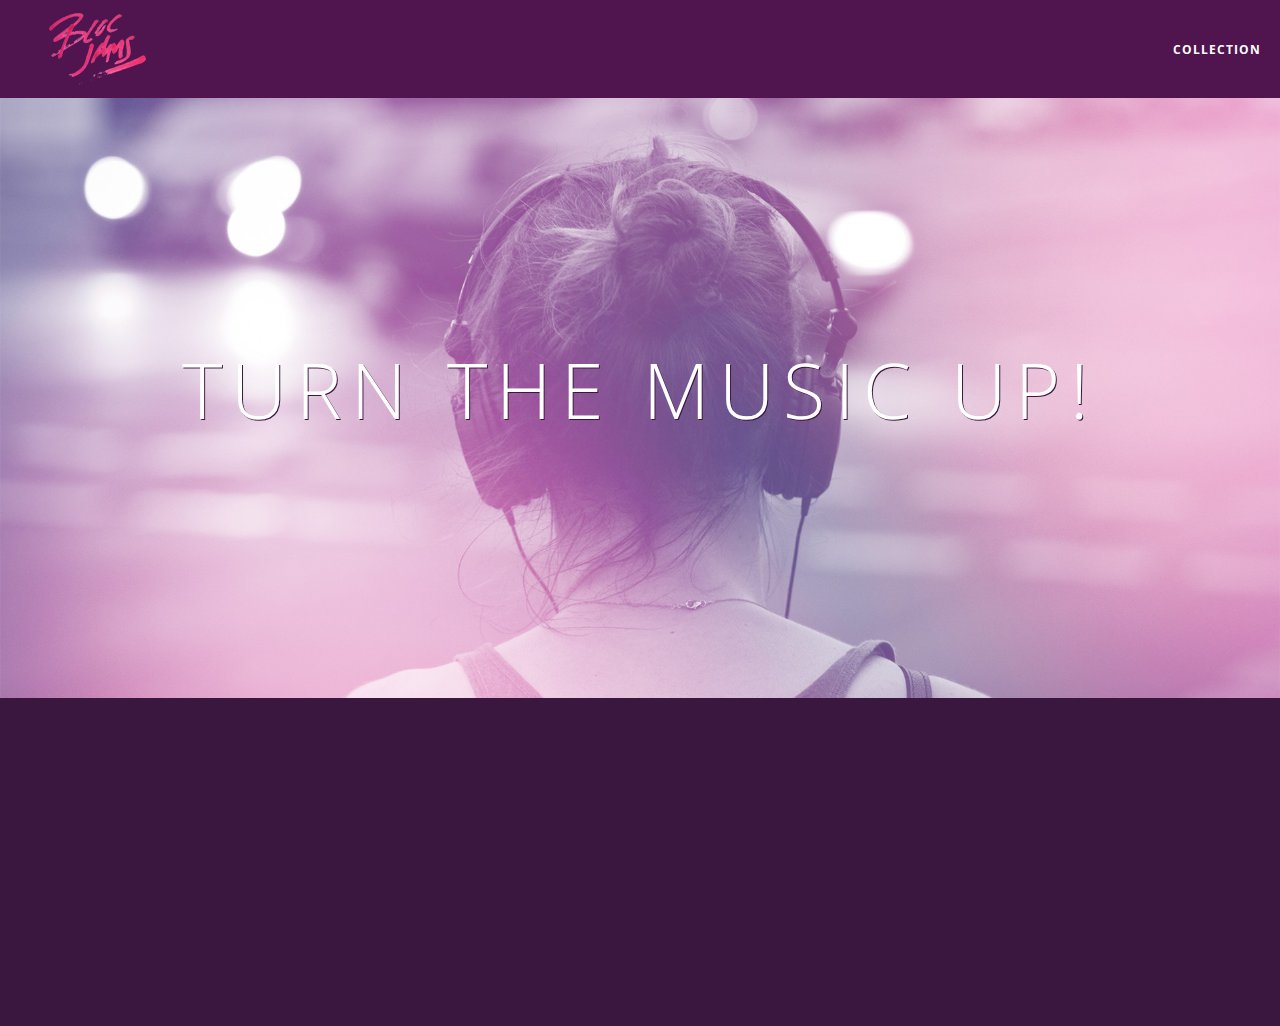
<file: index.html>
<!DOCTYPE html>
<html>
    <head>
        <title>Bloc Jams</title>
        <link rel="stylesheet" type="text/css" href="http://fonts.googleapis.com/css?family=Open+Sans:400,800,600,700,300"> 
        <link rel="stylesheet" type="text/css" href="http://code.ionicframework.com/ionicons/2.0.1/css/ionicons.min.css">
        <link rel="stylesheet" type="text/css" href="./styles/normalize.css">
        <link rel="stylesheet" type="text/css" href="./styles/main.css">
        <link rel="stylesheet" type="text/css" href="./styles/landing.css">
        <script src="scripts/utilities.js"></script>
        <script src="scripts/landing.js"></script>
        
    </head>
    <body class="landing">
      <!-- nav bar -->
      <nav class="navbar"-->
        <a href="index.html" class="logo">
          <img src="assets/images/bloc_jams_logo.png" alt="bloc jams logo">
        </a>
        <div class="links-container">
          <a href="collection.html" class="navbar-link">collection</a>
        </div>

      </nav>
    <!-- hero content-->
    <section class="hero-content">
        <h1 class="hero-title">Turn the music up!</h1>
    </section>

    <!-- selling point-->
    <section class="selling-points container clearfix">
        <div class="point column third">
                 <span class="ion-music-note"></span>
                 <h5 class="point-title">Choose your music</h5>
                 <p class="point-description">The world is full of music; why should you have to listen to music that someone else chose?</p>
             </div>
        <div class="point column third">
                 <span class="ion-radio-waves"></span>
                 <h5 class="point-title">Unlimited, streaming, ad-free</h5>
                 <p class="point-description">No arbitrary limits. No distractions.</p>
        </div>
        <div class="point column third">
                 <span class="ion-iphone"></span>
                 <h5 class="point-title">Mobile enabled</h5>
                 <p class="point-description">Listen to your music on the go. This streaming service is available on all mobile platforms.</p>
        </div>
     </section>
         <script src="https://code.jquery.com/jquery-2.1.3.min.js"></script>
         <script src="scripts/landing.js"></script> 
   </body>
</html>
</file>
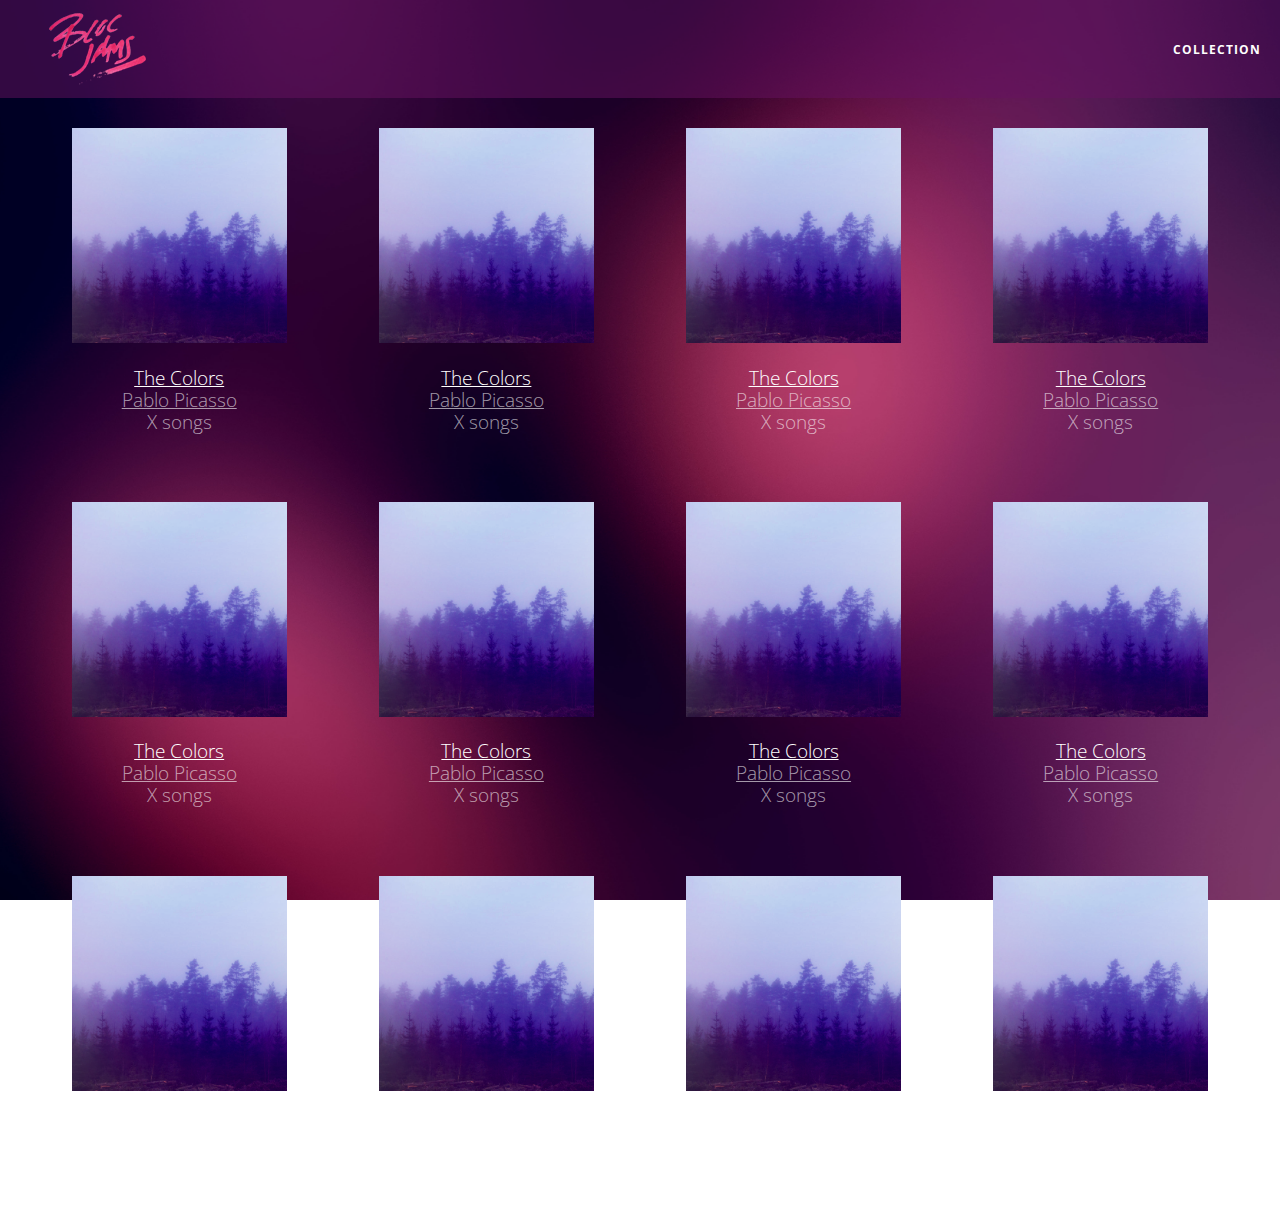
<file: collection.html>
<!DOCTYPE html>
 <html>
     <head>
         <title>Bloc Jams</title>
         <meta name="viewport" content="width=device-width, initial-scale=1">
         <link rel="stylesheet" type="text/css" href="http://fonts.googleapis.com/css?family=Open+Sans:400,800,600,700,300">
         <link rel="stylesheet" type="text/css" href="http://code.ionicframework.com/ionicons/2.0.1/css/ionicons.min.css">
         <link rel="stylesheet" type="text/css" href="styles/normalize.css">
         <link rel="stylesheet" type="text/css" href="styles/main.css">
         <link rel="stylesheet" type="text/css" href="styles/collection.css">
     </head>
     <body class="collection">
         <nav class="navbar"> 
             <a href="index.html" class="logo">
                 <img src="assets/images/bloc_jams_logo.png" alt="bloc jams logo">
             </a>
             <div class="links-container">
                 <a href="collection.html" class="navbar-link">collection</a>
             </div>
         </nav>
    <section class="album-covers container clearfix">
         
     </section>
        <script src="https://code.jquery.com/jquery-2.1.3.min.js"></script>
        <script src="scripts/collection.js"></script>
 </body>
 </html>
</file>
<file: styles/main.css>
html {
  height: 100%;
  font-size: 100%;
}

body {
  font-family: 'Open Sans';
  color: white;
  min-height: 100%;

}

.navbar {
  padding: 0.5rem;
  position: relative;
  background-color: rgba(101,18,95,0.5);
  z-index: 1;
}

.navbar .logo {
  position: relative;
  left:2rem;
  cursor: pointer;
}

.navbar .links-container {
     display: table;
     position: absolute;
     top: 0;
     right: 0;
     height: 100px;
     color: white;
     /* #3 */
     text-decoration: none;
 }
 
 .links-container .navbar-link {
     display: table-cell;
     position: relative;
     height: 100%;
     padding-left: 1rem;
     padding-right: 1rem;
     /* #4 */
     vertical-align: middle;
     color: white;
     font-size: 0.625rem;
     letter-spacing: 0.05rem;
     font-weight: 700;
     text-transform: uppercase;
     /* #3 */
     text-decoration: none;
     cursor: pointer;
 }
 

 .links-container .navbar-link:hover {
     color: rgb(233,50,117);
     background-color: #fff;
 }


*, *::before, *::after {
     -moz-box-sizing: border-box;
     -webkit-box-sizing: border-box;
     box-sizing: border-box;
 }


 @media (min-width: 640px) {
    html { font-size: 112%; }

   .column {
      float: left;
      padding-left: 1rem;
      padding-right: 1rem;
     }
     
    .column.full { width: 100%; }
    .column.two-thirds { width: 66.7%; }
    .column.half { width: 50%; }
    .column.third { width: 33.3%; }
    .column.fourth { width: 25%; }
    .column.flow-opposite { float: right; }  

 }
 

 @media (min-width: 1024px) {
    html { font-size: 120%; }
 }

.container {
     margin: 0 auto;
     max-width: 64rem;
 }

.container.narrow {
     max-width: 56rem;
 }
 
.clearfix::before,
.clearfix::after {
   content: " ";
   display: table;
}

.clearfix::after {
   clear: both;
}
</file>
<file: styles/landing.css>
body.landing {
  background-color: rgb(58,23, 63);
}

.hero-content {
  position:relative;
  min-height: 600px;
  background-image: url(../assets/images/bloc_jams_bg.jpg);
  background-repeat: no-repeat;
  background-position: center center;
  background-size: cover;

}

.hero-content .hero-title {
  position: absolute;
  top: 40%;
  -webkit-transform: translateY(-50%);
  -moz-transform: translateY(-50%);
  -ms-transform: translateY(-50%);
  transform: translateY(-50%);
  width: 100%;
  text-align: center;
  font-size: 4rem;
  font-weight: 300;
  text-transform: uppercase;
  letter-spacing: 0.5rem;
  text-shadow: 1px 1px 0px rgb(58,23,63);
}

.selling-points {
  position: relative;
  /*display: table;
  width: 100%;*/
}

.point {
  position: relative;
  /* display: table-cell;
  width: 33.3%;*/
  padding: 2rem;
  text-align: center;
  opacity: 0;
  -webkit-transform: scaleX(0.9) translateY(3rem);
  -moz-transform: scaleX(0.9) translateY(3rem);
  transform: scaleX(0.9) translateY(3rem);
  -webkit-transition: all 0.25s ease-in-out;
  -moz-transition: all 0.25s ease-in-out;
  transition: all 0.25s ease-in-out;
  -webkit-transition-delay: 0.2s;
  -moz-transition-delay: 0.2s;
  transition-delay: 0.2s;
}

.point .point-title {
  font-size: 1.25rem;
}

.ion-music-note,
.ion-radio-waves,
.ion-iphone {
  color: rgb(233,50,117);
  font-size: 5rem;
}
</file>
<file: styles/collection.css>
body.collection {
     background-image: url(../assets/images/blurred_backgrounds/blur_bg_2.jpg);
     background-repeat: no-repeat;
     background-attachment: fixed;
     background-position: center center;
     background-size: cover;
 }
 
 .album-covers {
     position: relative;
 }
 
 .collection-album-container {
     position: relative;
     margin-top: 30px;
     margin-bottom: 20px;
     text-align: center;
 }
 
 .collection-album-container .caption {
     margin-top: 10px;
 }
 
 .collection-album-container .caption p {
     font-size: 1rem;
     font-weight: 300;
     color: rgba(255, 255, 255, 0.6);
 }
 
 .collection-album-container .caption p a {
     color: rgba(255, 255, 255, 0.6);
 }
 
 .collection-album-container .caption p a.album-name {
     color: white;
 }
 
 .collection-album-container img {
     width: 80%;
 }
</file>
